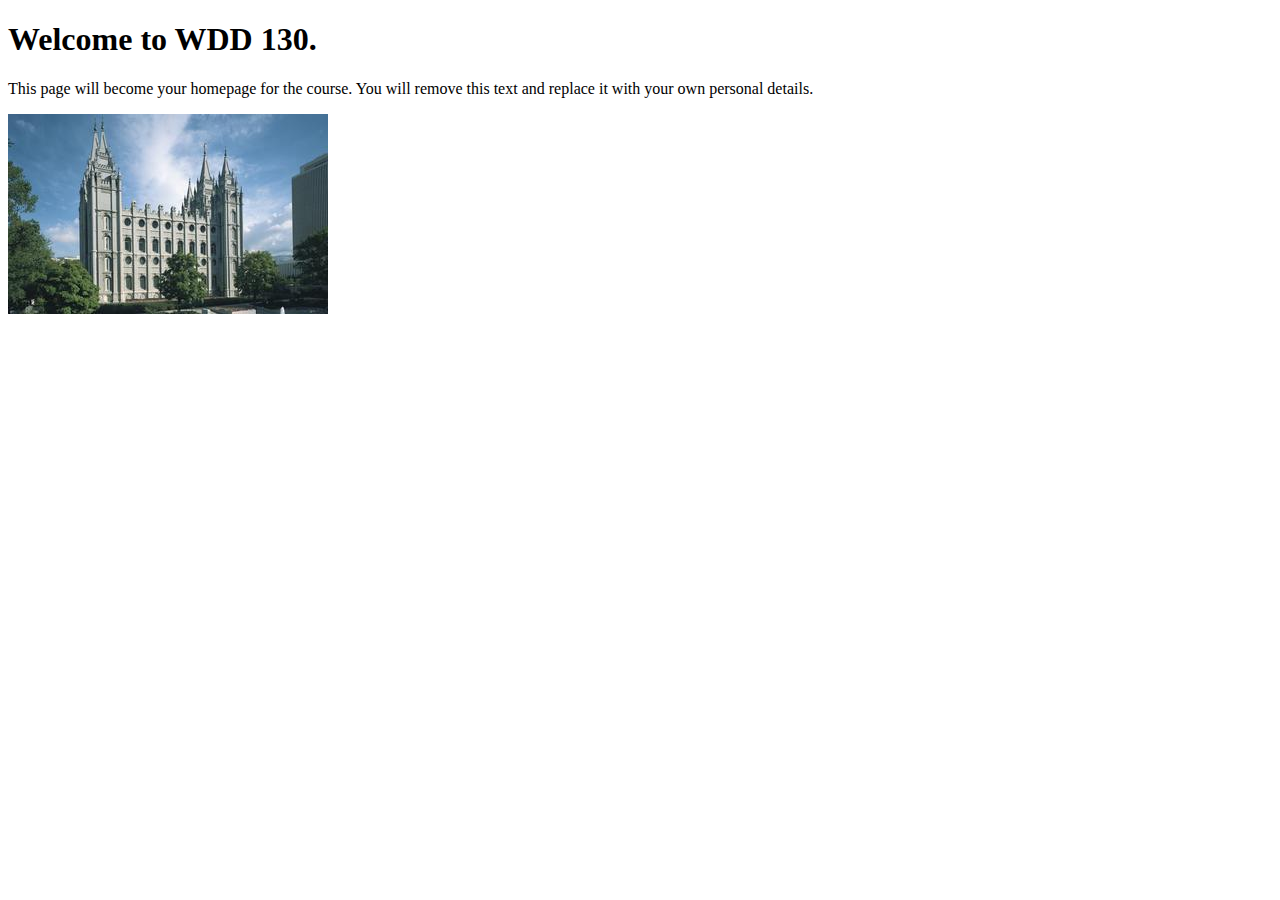
<file: index.html>
<!DOCTYPE html>
<html lang="en">
<head>
    <meta charset="UTF-8">
    <meta name="viewport" content="width=device-width, initial-scale=1.0">
    <title>WDD 130 | Personal Homepage</title>
</head>
<body>
    <h1>Welcome to WDD 130.</h1>
    <p>This page will become your homepage for the course. You will remove this text and replace it with your own personal details.</p>

    <img src="images/salt-lake-temple.jpg" alt="The Salt Lake Temple.">
</body>
</html>
</file>
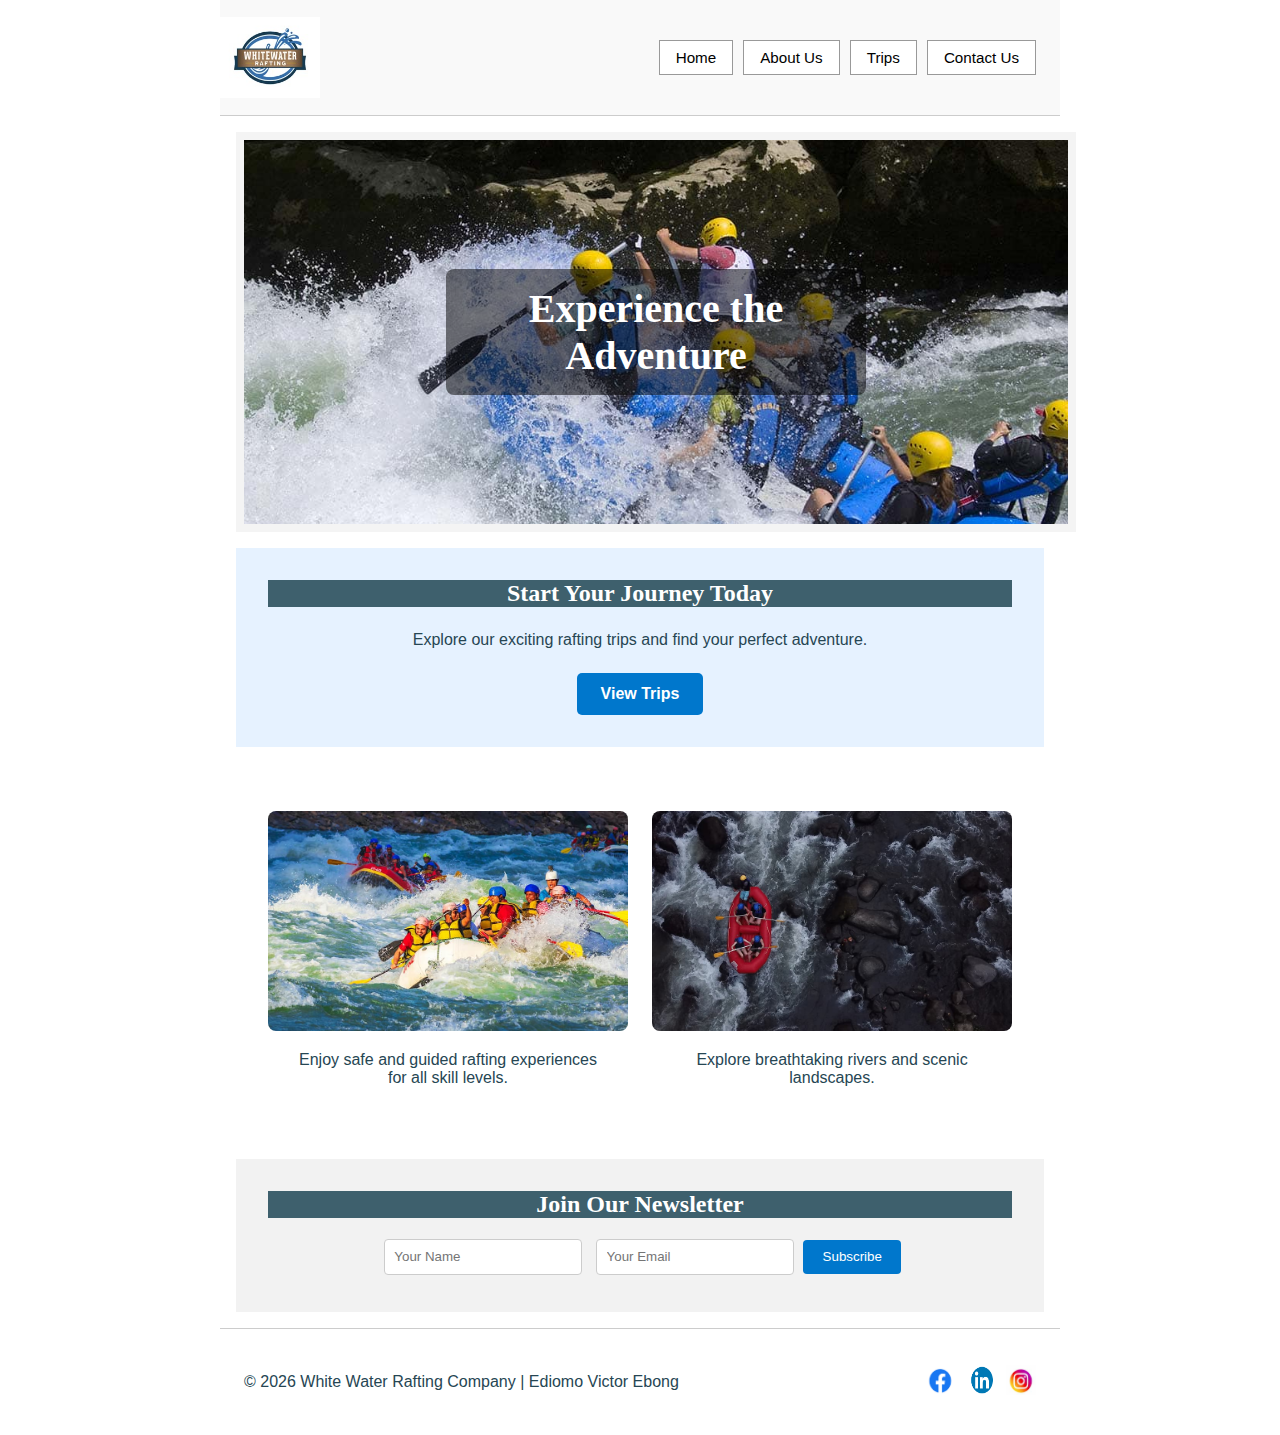
<file: wwr/index.html>
<!DOCTYPE html>
<html lang="en">

<head>
    <meta charset="UTF-8">
    <meta name="viewport" content="width=device-width, initial-scale=1.0">
    <title>Home | White Water Rafting</title>
    <meta name="description"
      content="Experience the thrill of white water rafting adventures. Explore our trips and book your next adventure today!">
    <meta name="author" content="Ediomo Ebong">
    <link rel="stylesheet" href="styles/rafting.css">
</head>

<body>

    <header class="site-header">
        <img src="images/wwr-logo.jpg" alt="wwr logo">
        <nav class="main-nav">
            <ul class="navigation">
                <li><a href="index.html">Home</a></li>
                <li><a href="about.html">About Us</a></li>
                <li><a href="trips.html">Trips</a></li>
                <li><a href="contact.html">Contact Us</a></li>
            </ul>
        </nav>
    </header>

    <main>

        <!-- HERO -->
        <section class="hero">
            <img src="images/figure55.jpg" alt="rafting adventure">
            <h1>Experience the Adventure</h1>
        </section>

        <!-- CTA -->
        <section class="cta">
            <h2>Start Your Journey Today</h2>
            <p>Explore our exciting rafting trips and find your perfect adventure.</p>
            <a href="trips.html" class="cta-button">View Trips</a>
        </section>

        <!-- GRID CONTENT -->
        <section class="home-grid">
            <div>
                <img src="images/figure11.jpg" alt="rafting">
                <p>Enjoy safe and guided rafting experiences for all skill levels.</p>
            </div>

            <div>
                <img src="images/figure22.jpg" alt="river">
                <p>Explore breathtaking rivers and scenic landscapes.</p>
            </div>
        </section>

        <!-- NEWSLETTER -->
        <section class="newsletter">
            <h2>Join Our Newsletter</h2>
            <form>
                <input type="text" placeholder="Your Name" required>
                <input type="email" placeholder="Your Email" required>
                <button type="submit">Subscribe</button>
            </form>
        </section>

    </main>

    <footer class="site-footer">
        <p>© 2026 White Water Rafting Company | Ediomo Victor Ebong</p>

        <nav class="socialmedia">
            <a href="#"><img src="images/facebookicon.png" alt="Facebook"></a>
            <a href="#"><img src="images/linkedinicon.png" alt="LinkedIn"></a>
            <a href="#"><img src="images/igicon.jpg" alt="Instagram"></a>
        </nav>
    </footer>

</body>

</html>
</file>
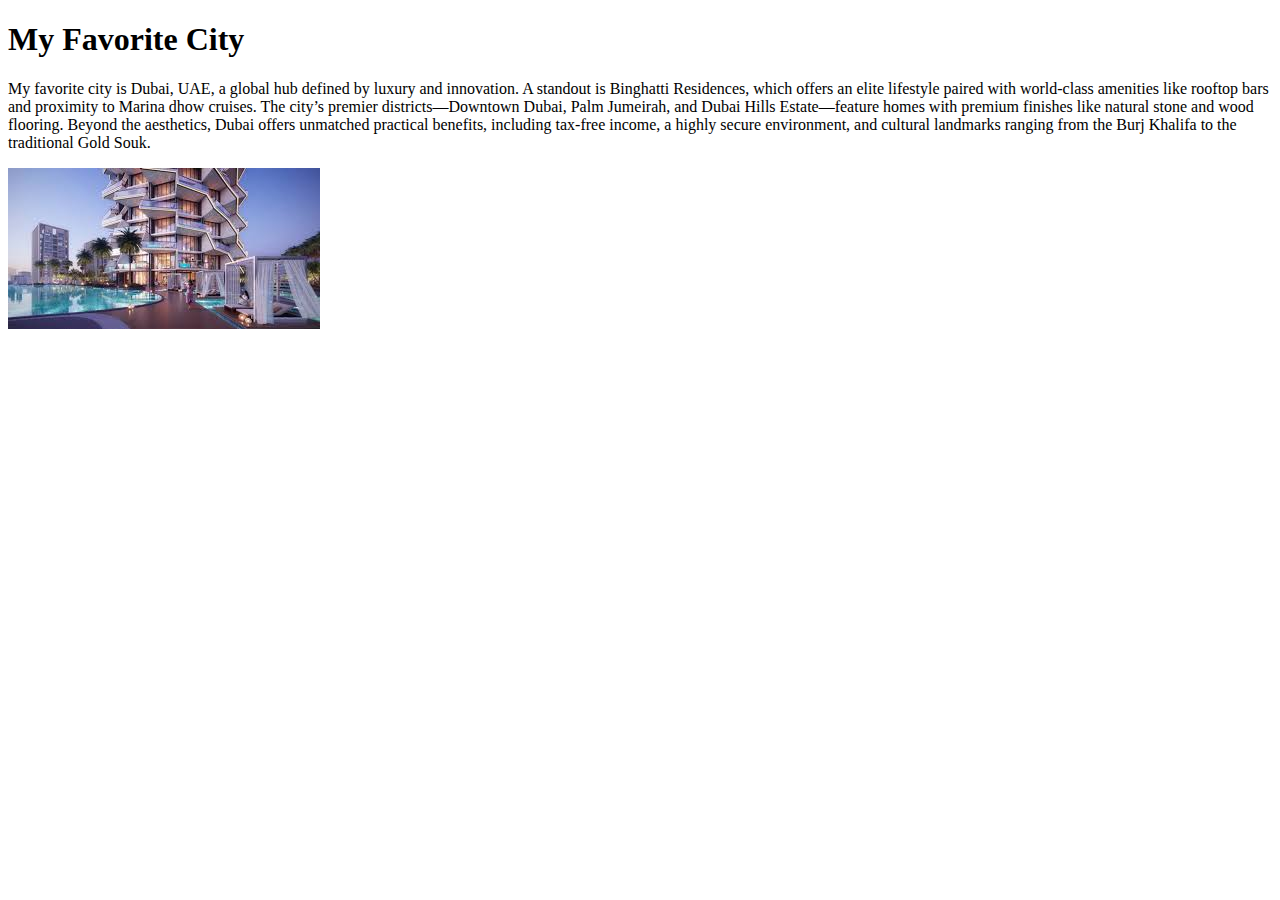
<file: week01/favorite-city.html>
<!DOCTYPE html>
<html lang="en">

<head>
  <meta charset="UTF-8">
  <meta name="viewport" content="width=device-width, initial-scale=1.0">
  <title>My Favorite City - Brother Ediomo</title>
</head>

<body>
  <h1>My Favorite City</h1>
  <p>My favorite city is Dubai, UAE, a global hub defined by luxury and innovation. A standout is
    Binghatti Residences, which offers an elite lifestyle paired with world-class amenities like
    rooftop
    bars and proximity to Marina dhow cruises. The city’s premier districts—Downtown Dubai, Palm
    Jumeirah, and Dubai Hills Estate—feature homes with premium finishes like natural stone and
    wood
    flooring. Beyond the aesthetics, Dubai offers unmatched practical benefits, including
    tax-free
    income, a highly secure environment, and cultural landmarks ranging from the Burj Khalifa to
    the
    traditional Gold Souk.</p>
  <img
    src="[data-uri]"
    alt="sky view dubai">

</body>

</html>
</file>
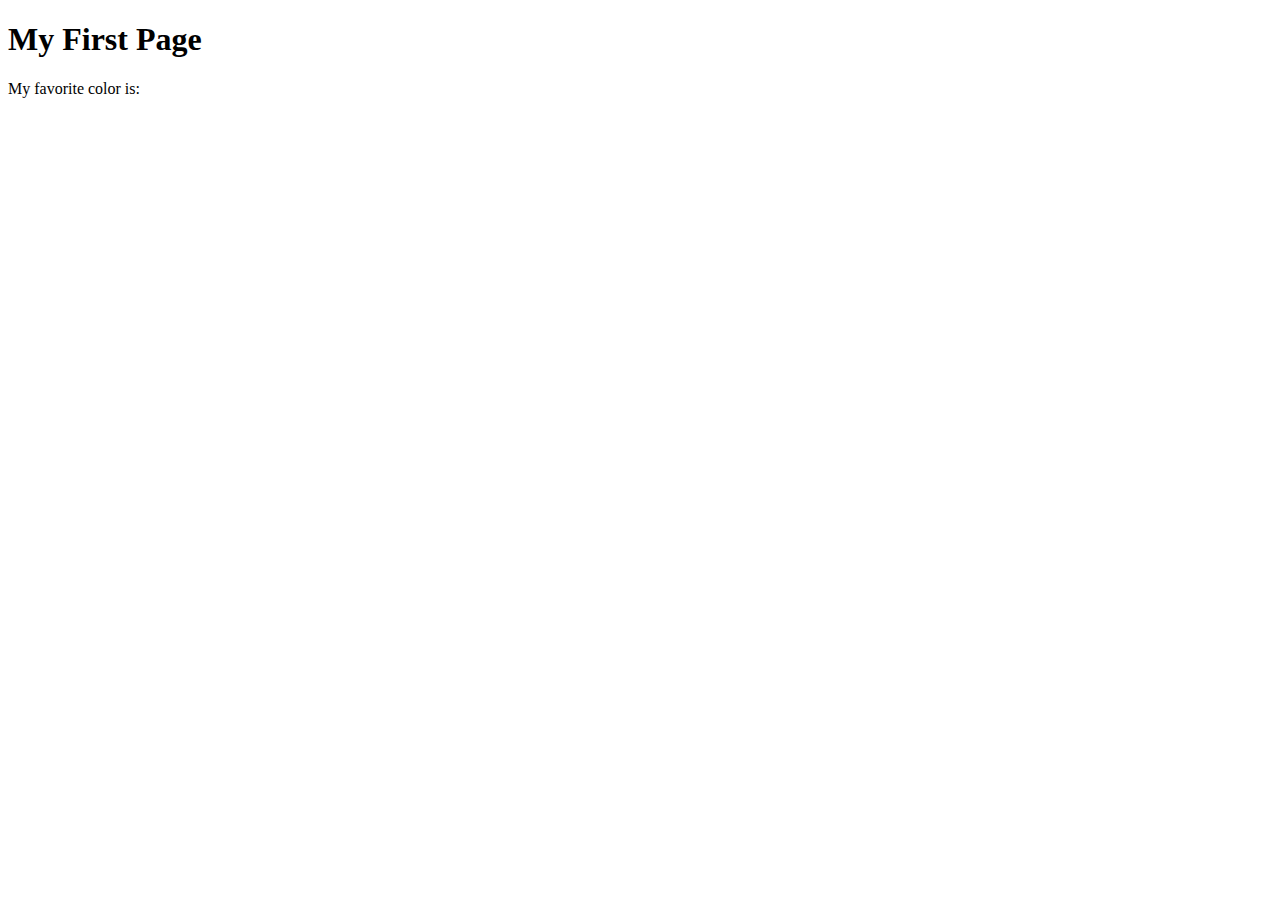
<file: week01/first-page.html>
<!DOCTYPE html>
<html lang="en">
<head>
    <meta charset="UTF-8">
    <meta name="viewport" content="width=device-width, initial-scale=1.0">
    <title>My First Page</title>
</head>
<body>
    <h1>My First Page</h1>
    <p>My favorite color is: </p>
</body>
</html>
</file>
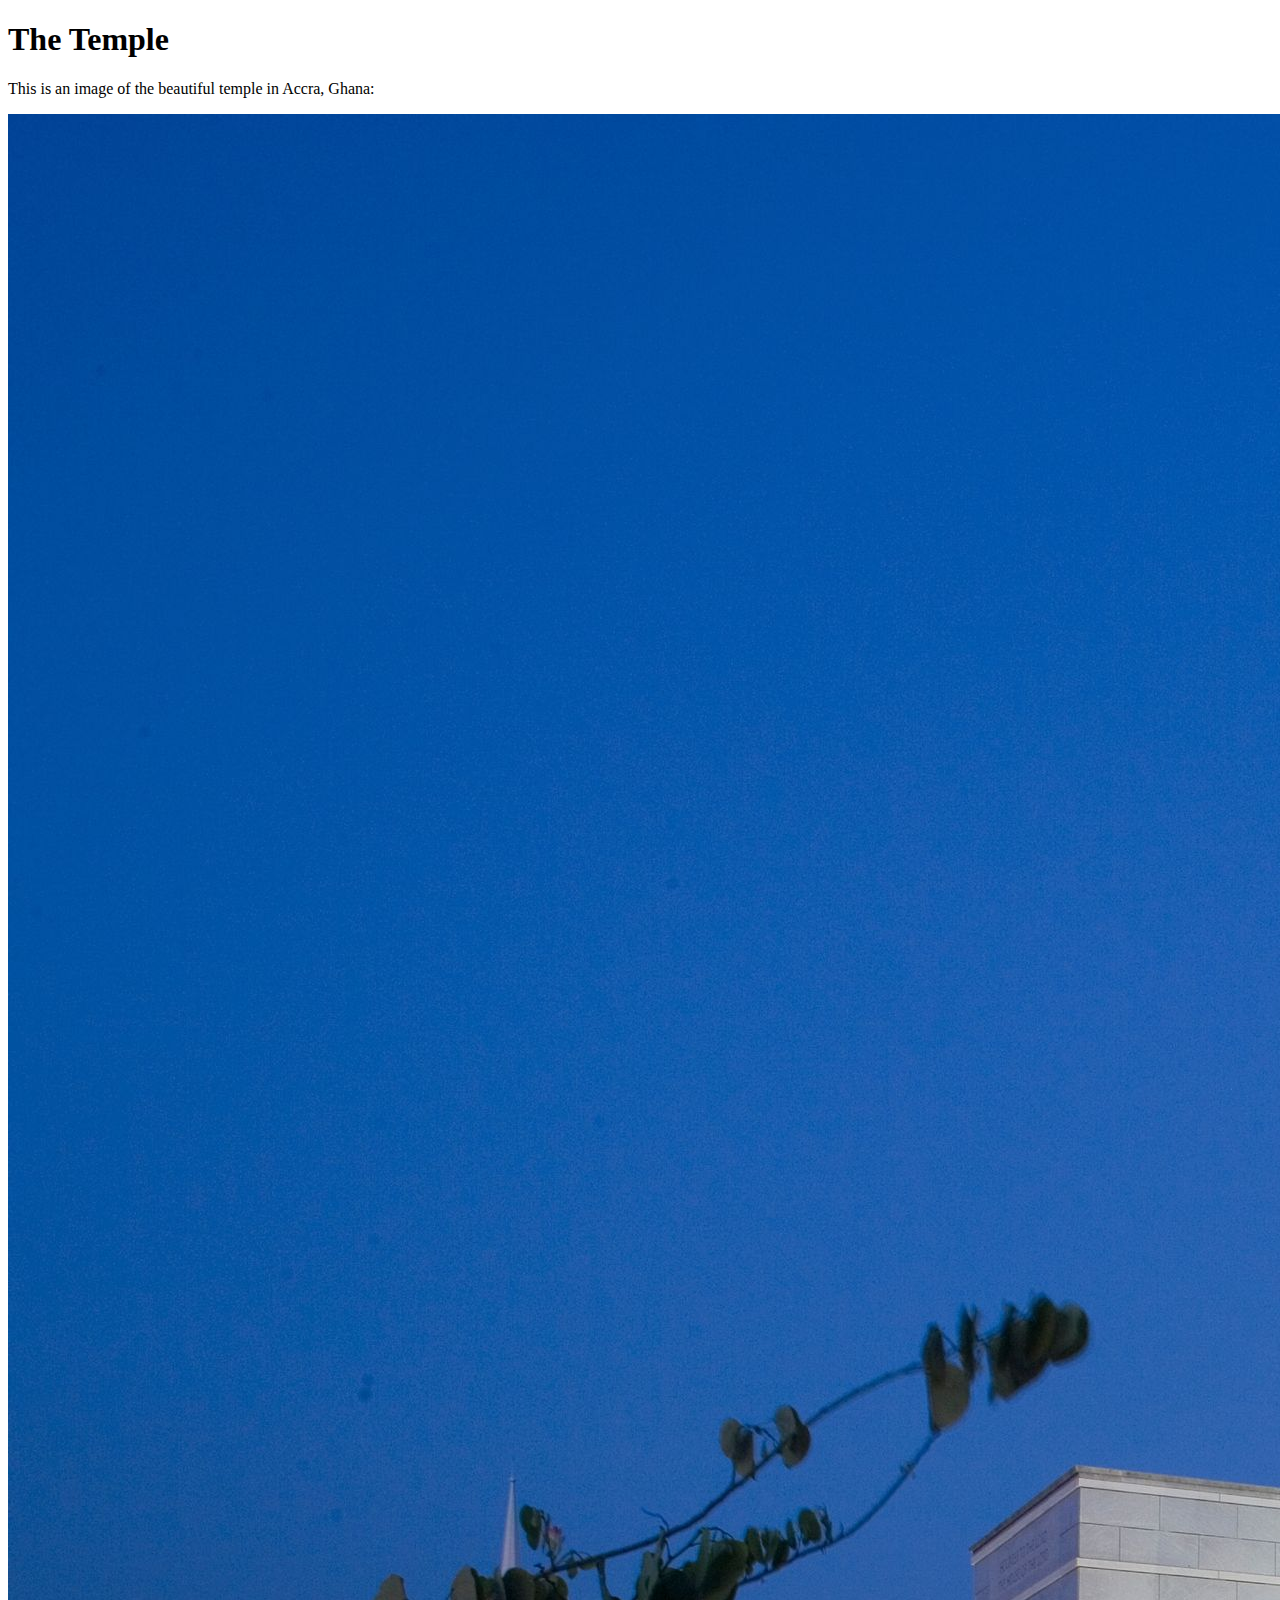
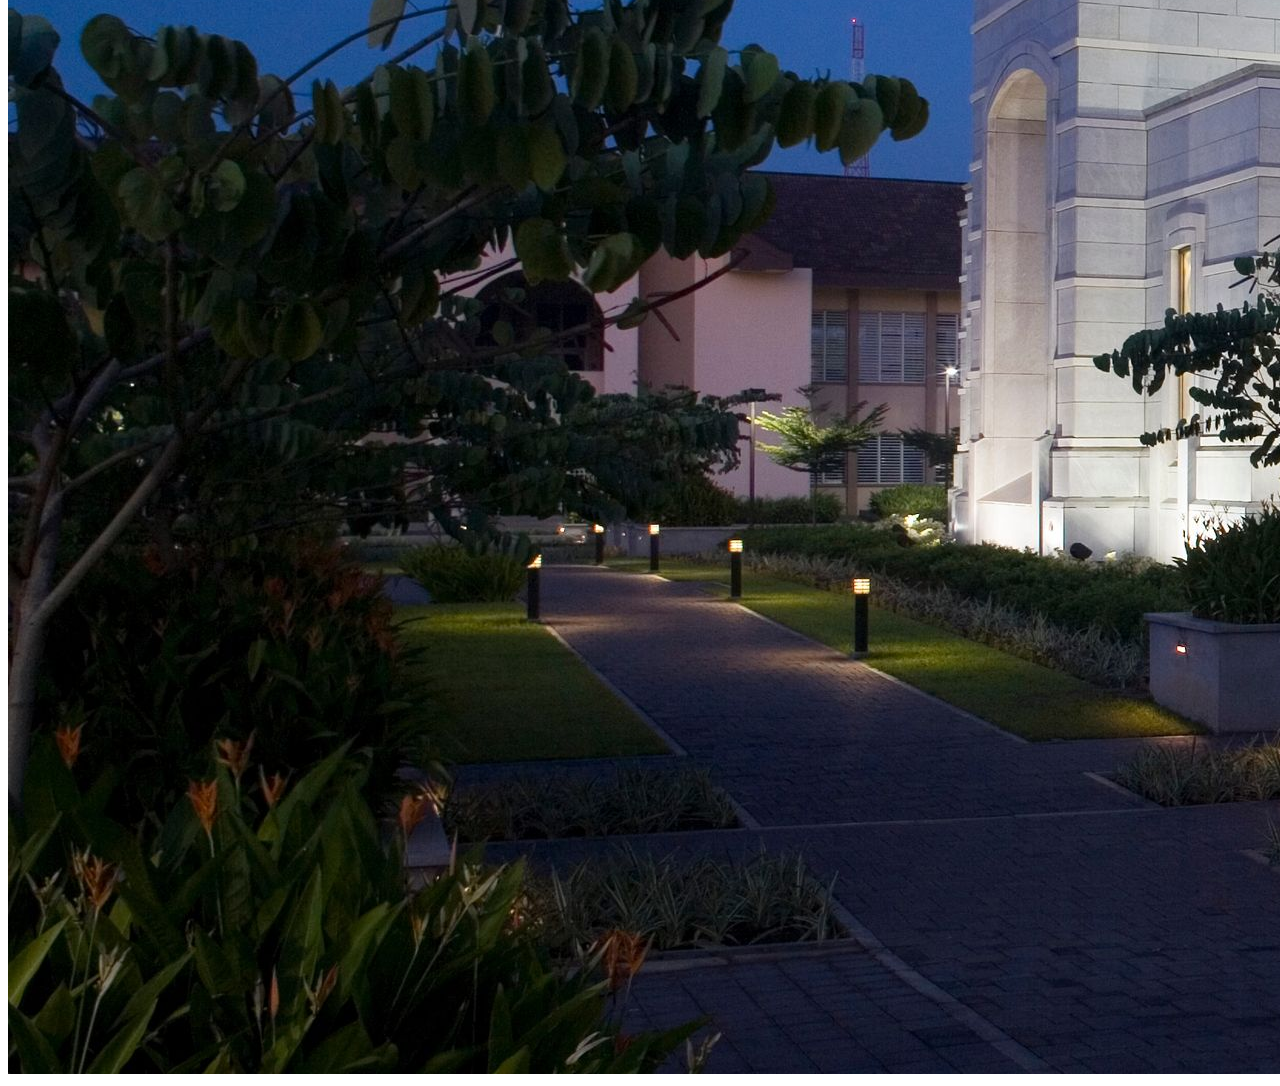
<file: week01/images.html>
<!DOCTYPE html>
<html lang="en">
<head>
    <meta charset="UTF-8">
    <meta name="viewport" content="width=device-width, initial-scale=1.0">
    <title>Temple Image</title>
</head>
<body>
    <h1>The Temple</h1>
    <p>This is an image of the beautiful temple in Accra, Ghana:</p>
    <img src="images/temple-large.jpeg" alt="The Accra Ghana Temple">
    
</body>
</html>
</file>
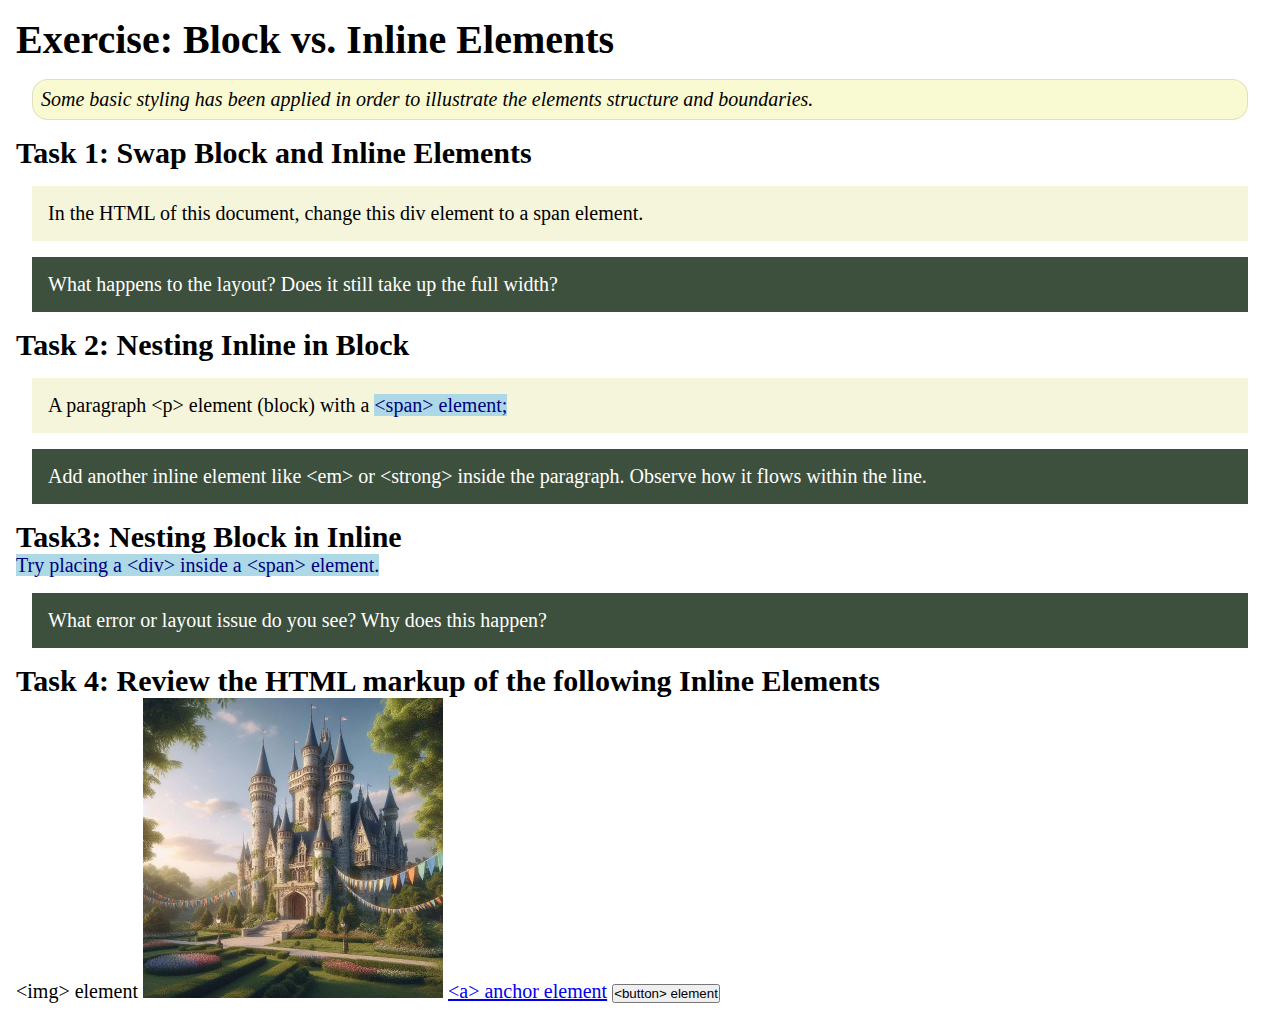
<file: week02/block-vs-inline.html>
<!DOCTYPE html>
<html lang="en">

<head>
    <meta charset="UTF-8">
    <meta name="viewport" content="width=device-width, initial-scale=1.0">
    <title>Exercise: Block vs. Inline Elements</title>
    <link rel="stylesheet" href="styles/block-vs-inline.css">
</head>

<body>
    <main>
        <h1>Exercise: Block vs. Inline Elements</h1>
        <p class="note">Some basic styling has been applied in order to illustrate the elements structure and
            boundaries.</p>

        <h2>Task 1: Swap Block and Inline Elements</h2>
        <div>In the HTML of this document, change this div element to a span element.</div>

        <p class="question">What happens to the layout? Does it still take up the full width?</p>

        <h2>Task 2: Nesting Inline in Block</h2>
        <p>A paragraph &lt;p&gt; element (block) with a <span>&lt;span&gt; element;</span></p>
        <p class="question">Add another inline element like &lt;em&gt; or &lt;strong&gt; inside the paragraph. Observe
            how it flows within the line.</p>

        <h2>Task3: Nesting Block in Inline</h2>
        <span>Try placing a &lt;div&gt; inside a &lt;span&gt; element.</span>
            <p class="question">What error or layout issue do you see? Why does this happen?</p>


            <h2>Task 4: Review the HTML markup of the following Inline Elements</h2>
        &lt;img&gt; element
        <img src="images/castle.webp" alt="placeholder image (images are inline)" width="300" height="300">
        <a href="https://churchofjesuschrist.org">&lt;a&gt; anchor element</a>
        <button type="button">&lt;button&gt; element</button>
    </main>
</body>

</html>
</file>
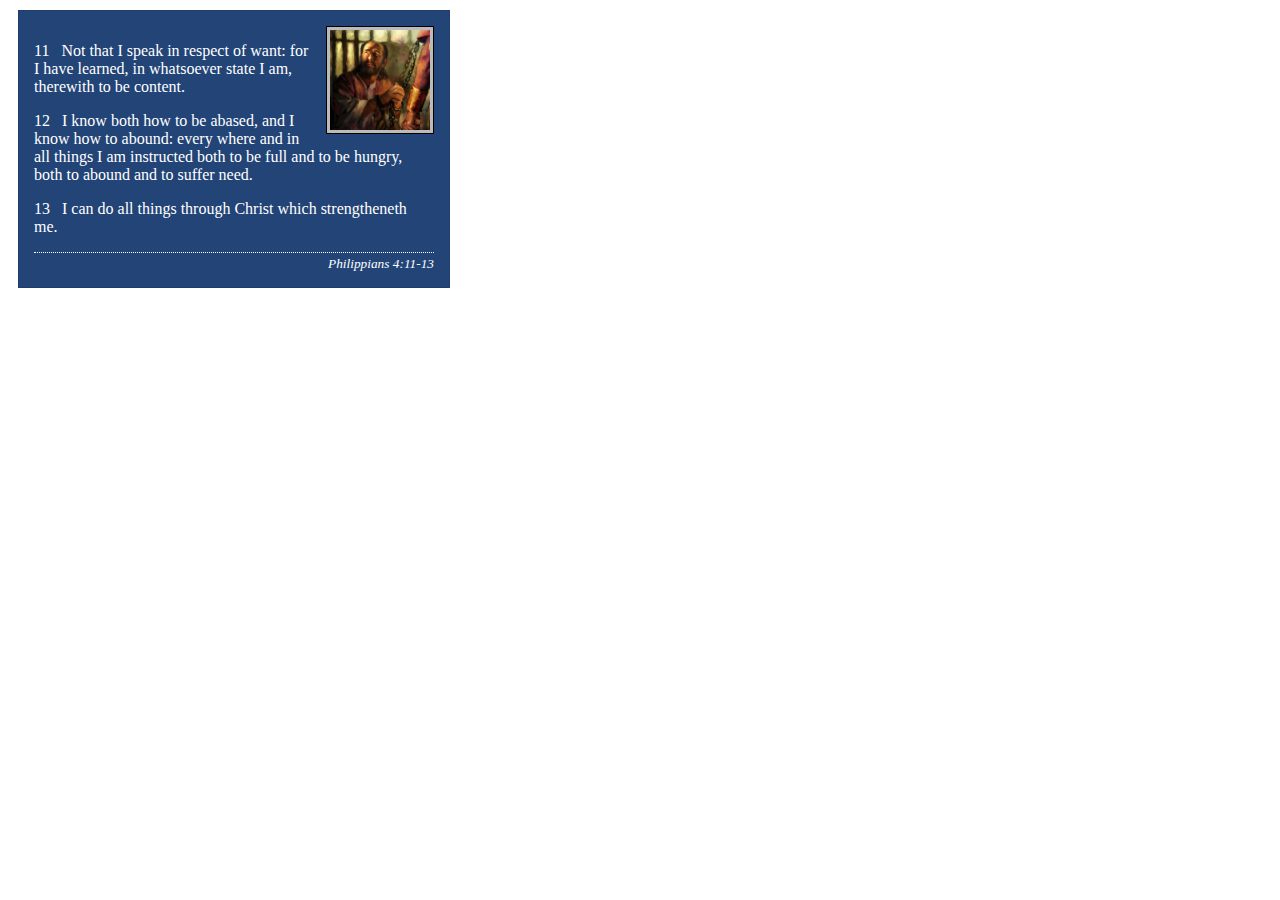
<file: week02/box-model-solution.html>
<!DOCTYPE html>
<html lang="en">
<head>
    <meta charset="UTF-8">
    <meta name="viewport" content="width=device-width, initial-scale=1.0">
    <title>Box Model Activity</title>
    <link rel="stylesheet" href="styles/box-model-solution.css">
</head>
<body>
    <main>
        <div class="callout">
            <img src="images/apostle-paul-imprisoned.webp" alt="Paul the Apostle - Imprisoned in Rome" width="200" height="200">
            <blockquote>
                <p>11 &nbsp; Not that I speak in respect of want: for I have learned, in whatsoever state I am, therewith to be content.</p>
                <p>12 &nbsp; I know both how to be abased, and I know how to abound: every where and in all things I am instructed both to be full and to be hungry, both to abound and to suffer need.</p>
                <p>13 &nbsp; I can do all things through Christ which strengtheneth me.</p>
            </blockquote>
            <cite>Philippians 4:11-13</cite>
        </div>
    </main>
</body>
</html>
</file>
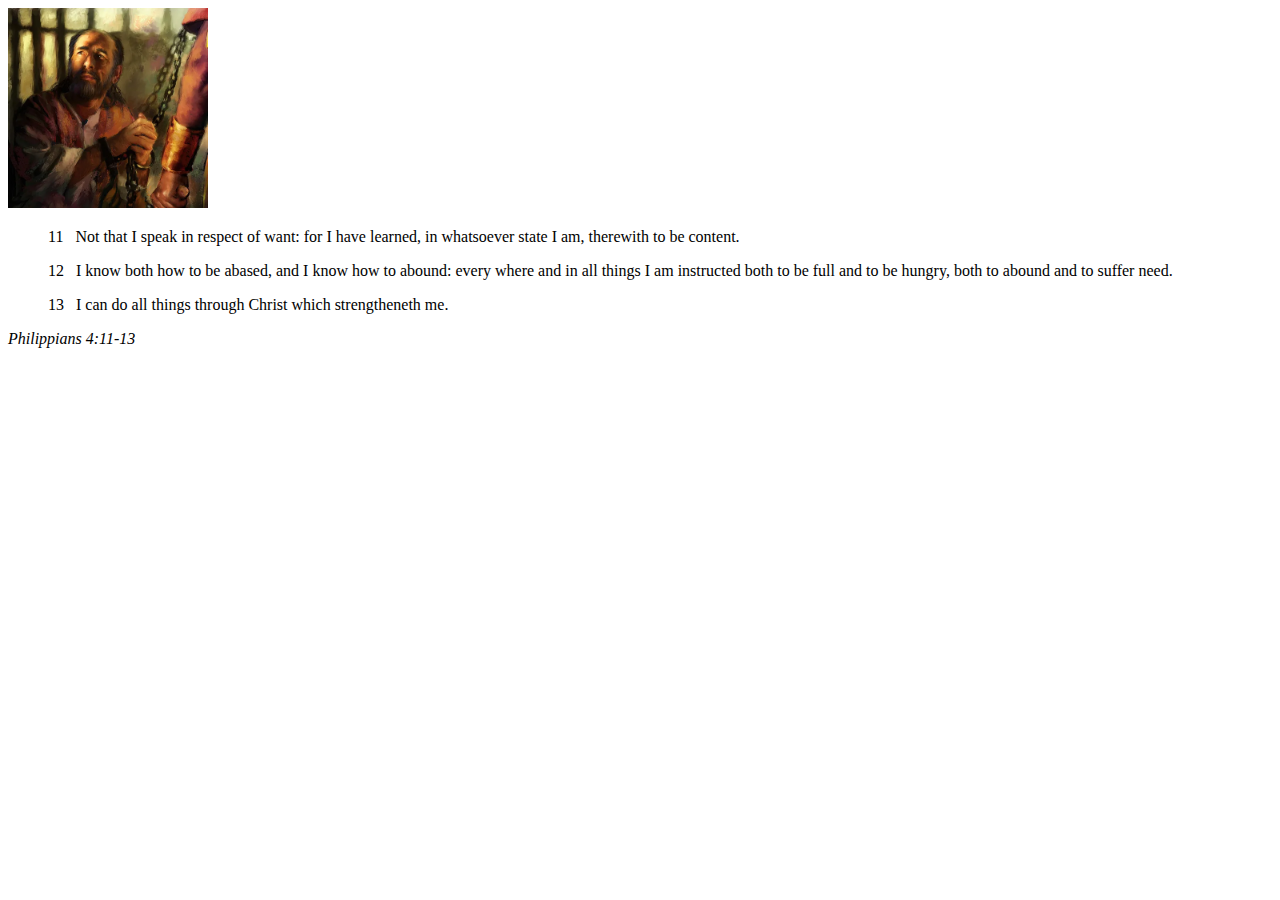
<file: week02/box-model.html>
<!DOCTYPE html>
<html lang="en">

<head>
    <meta charset="UTF-8">
    <meta name="viewport" content="width=device-width, initial-scale=1.0">
    <title>Box Model Activity</title>
    <link rel="stylesheet" href="styles/box-model.css">
</head>

<body>
    <main>
        <div class="callout">
            <img src="images/apostle-paul-imprisoned.webp"
              alt="Paul the Apostle - Imprisoned in Rome" width="200" height="200">
            <blockquote>
                <p>11 &nbsp; Not that I speak in respect of want: for I have learned, in whatsoever
                    state I am, therewith to be content.</p>
                <p>12 &nbsp; I know both how to be abased, and I know how to abound: every where and
                    in all things I am instructed both to be full and to be hungry, both to abound
                    and to suffer need.</p>
                <p>13 &nbsp; I can do all things through Christ which strengtheneth me.</p>
            </blockquote>
            <cite>Philippians 4:11-13</cite>
        </div>
    </main>
</body>

</html>
</file>
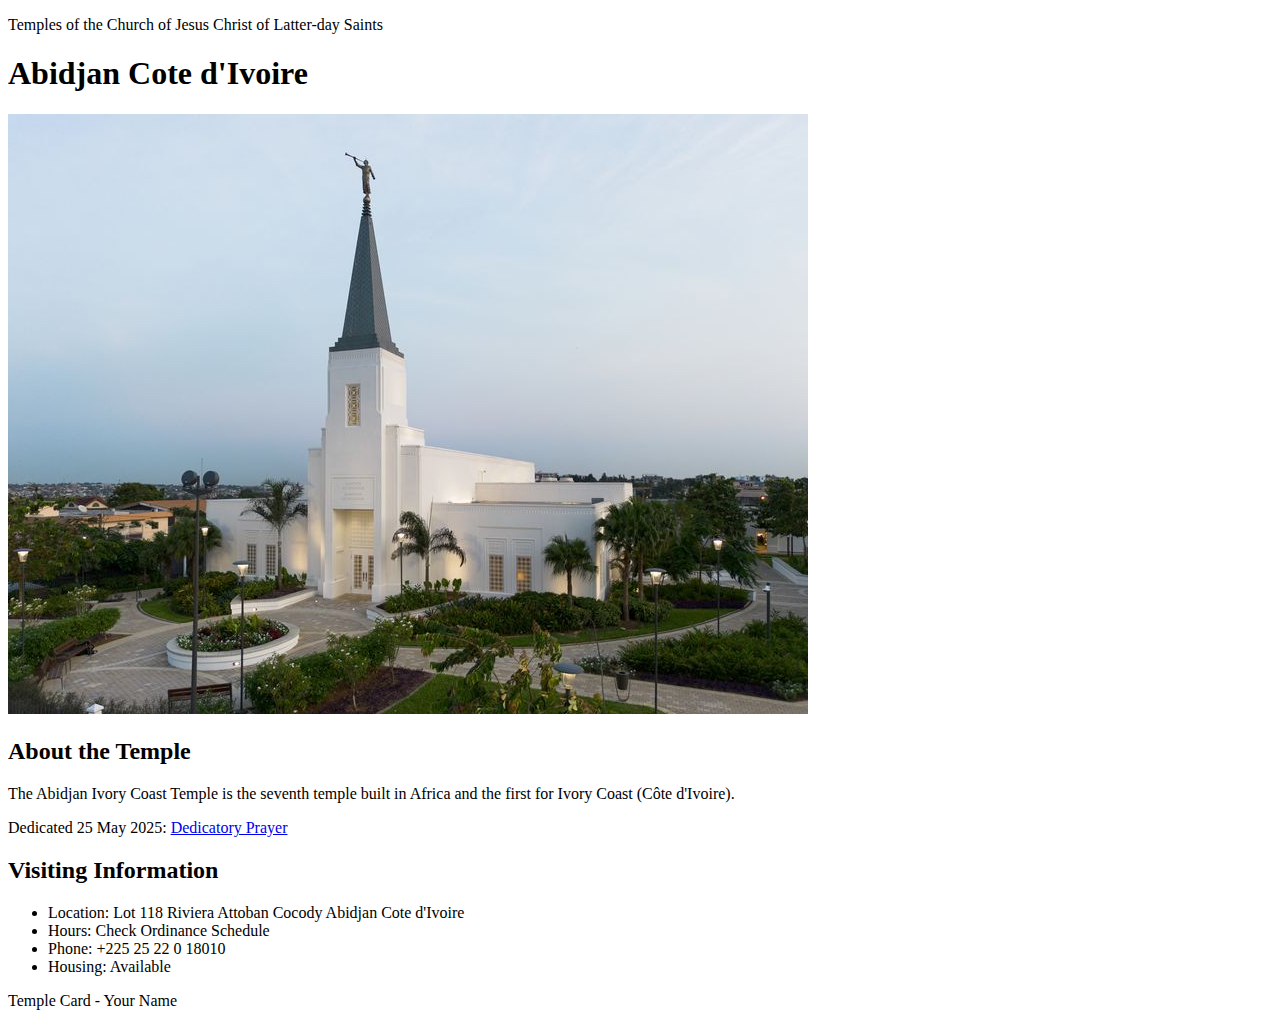
<file: week02/temple.html>
<!DOCTYPE html>
<html lang="en">

<head>
    <meta charset="UTF-8">
    <meta name="viewport" content="width=device-width, initial-scale=1.0">
    <title>Temple Card - Abidjan Cote d'Ivoire</title>
</head>

<body>
    <header>
        <p>Temples of the Church of Jesus Christ of Latter-day Saints</p>
    </header>
    <main>
        <h1>Abidjan Cote d'Ivoire</h1>
        <picture>
            <img src="images/abidjan-ivory-coast.jpeg" alt="Abidjan Cote d'Ivoire Temple">
        </picture>
        <section>
            <h2>About the Temple</h2>
            <p>The Abidjan Ivory Coast Temple is the seventh temple built in Africa and the first for Ivory Coast (Côte
                d'Ivoire).</p>
            <p>Dedicated 25 May 2025: <a
                    href="https://www.churchofjesuschrist.org/temples/dedicatory-prayer/abidjan-ivory-coast-temple/2025-05-25?lang=eng"
                    target="_blank" rel="noopener noreferrer">Dedicatory Prayer</a></p>
        </section>
        <section>
            <h2>Visiting Information</h2>
            <ul>
                <li>Location: Lot 118 Riviera Attoban Cocody Abidjan Cote d'Ivoire</li>
                <li>Hours: Check Ordinance Schedule</li>
                <li>Phone: +225 25 22 0 18010</li>
                <li>Housing: Available</li>
            </ul>
        </section>
    </main>
    <footer>
        <p>Temple Card - Your Name</p>
    </footer>
</body>

</html>
</file>
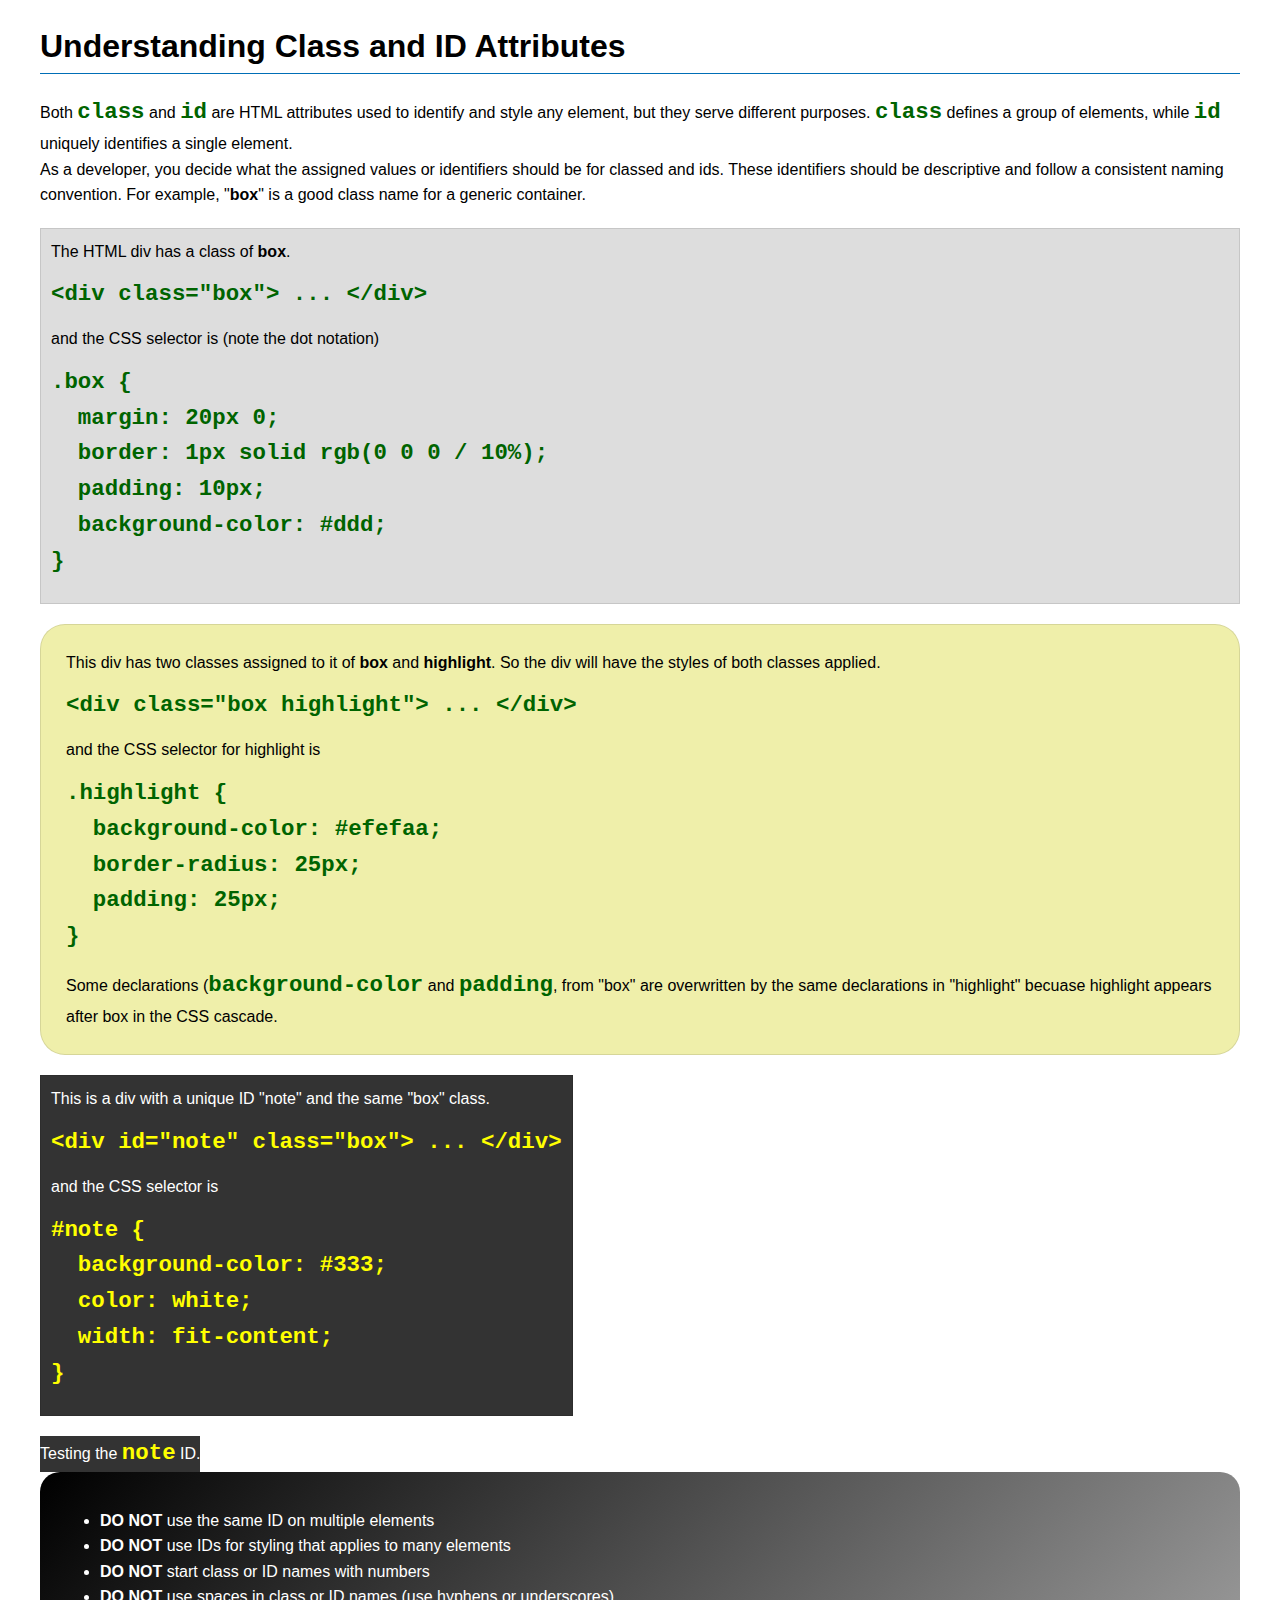
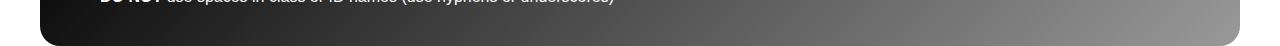
<file: week03/class-and-id.html>
<!DOCTYPE html>
<html lang="en">

<head>
    <meta charset="UTF-8">
    <meta name="viewport" content="width=device-width, initial-scale=1.0">
    <title>Class vs ID Attributes</title>
    <link rel="stylesheet" href="styles/class-and-id.css">
</head>

<body>
    <h1>Understanding Class and ID Attributes</h1>
    <p>Both <code>class</code> and <code>id</code> are HTML attributes used to identify and style any element, but they
        serve different purposes. <code>class</code> defines a group of elements, while <code>id</code> uniquely
        identifies a single element.</p>
    <p>As a developer, you decide what the assigned values or identifiers should be for classed and ids. These
        identifiers should be
        descriptive and follow a consistent naming convention. For example, "<strong>box</strong>" is a good class name
        for a generic container.</p>
    <div class="box">
        <p>The HTML div has a class of <strong>box</strong>.</p>
        <pre><code class="html">&lt;div class="box"&gt; ... &lt;/div&gt;</code></pre>
        and the CSS selector is (note the dot notation)
        <pre><code class="css">.box {
  margin: 20px 0;
  border: 1px solid rgb(0 0 0 / 10%);
  padding: 10px;
  background-color: #ddd; 
}</code></pre>
    </div>

    <div class="box highlight">
        <p>This div has two classes assigned to it of <strong>box</strong> and <strong>highlight</strong>. So the div
            will have the styles of both classes applied.</p>
        <pre><code class="html">&lt;div class="box highlight"&gt; ... &lt;/div&gt;</code></pre>
        and the CSS selector for highlight is
        <pre><code class="css">.highlight {
  background-color: #efefaa;
  border-radius: 25px;
  padding: 25px;
}</code></pre>
<p>Some declarations (<code>background-color</code> and <code>padding</code>, from "box" are overwritten by the same declarations in "highlight" becuase highlight appears after box in the CSS cascade.</p>
    </div>

    <div id="note" class="box">
        <p>This is a div with a unique ID "note" and the same "box" class.</p>
        <pre><code class="html">&lt;div id="note" class="box"&gt; ... &lt;/div&gt;</code></pre>
        and the CSS selector is
        <pre><code class="css">#note {
  background-color: #333;
  color: white;
  width: fit-content;
}</code></pre>
    </div>

    <div id="note">
        <p>Testing the <code>note</code> ID.</p>
    </div>

    <section id="best-practice">
        <ul>
            <li><strong>DO NOT</strong> use the same ID on multiple elements</li>
            <li><strong>DO NOT</strong> use IDs for styling that applies to many elements</li>
            <li><strong>DO NOT</strong> start class or ID names with numbers</li>
            <li><strong>DO NOT</strong> use spaces in class or ID names (use hyphens or underscores)</li>
        </ul>
    </section>




</body>

</html>
</file>
<file: wwr/styles/rafting.css>
:root {
    --primary-color: #ffffff;
    --accent1-color: #264653;
    --accent2-color: #3e3b34;
    --heading-font: "Time new roman";
    --body-font: Arial, Helvetica, sans-serif;
}

/* ==============================
   GLOBAL RESET
================================ */

* {
    margin: 0;
    padding: 0;
    box-sizing: border-box;
}

body {
    font-family: var(--body-font);
    color: var(--accent1-color);
}

/* ==============================
   PAGE LAYOUT CONTAINER
================================ */

main,
footer {
    width: 840px;
    margin: 0 auto;
}

/* ==============================
   HEADER (WIREFRAME FIXED)
================================ */

.site-header {
    display: flex;
    align-items: center;
    justify-content: space-between;

    width: 840px;
    margin: 0 auto;

    padding: 16px 0;
    border-bottom: 1px solid #ccc;

    background-color: #eaeaea4e;
}

.site-header img {
    width: 100px;
    height: auto;
    display: block;
}

/* Navigation */
.navigation {
    display: grid;
    grid-template-columns: repeat(4, auto);
    gap: 10px;
    list-style: none;
    margin: 0;
    padding: 0;
}

.navigation a {
    display: flex;
    align-items: center;
    justify-content: center;

    padding: 8px 16px;
    text-decoration: none;
    color: #000;

    border: 1px solid #999;
    background-color: #fff;
    font-size: 0.95rem;
}

.navigation a:hover {
    background-color: #eee;
}

/* ==============================
   TEXT HEADINGS
================================ */

h1,
h2 {
    font-family: var(--heading-font);
    color: var(--primary-color);
    background-color: #3e606d;
    text-align: center;
}

/* ==============================
   GENERAL SPACING
================================ */

nav,
p,
section,
article {
    margin: 16px;
    padding: 8px;
}

/* ==============================
   HERO (UNCHANGED)
================================ */

.hero {
    position: relative;
    background-color: rgb(244, 244, 244);
}

.hero img {
    display: block;
    width: 100%;
    height: auto;
}

.hero article {
    position: absolute;
    bottom: 20px;
    left: 20px;

    max-width: 780px;
    background-color: rgba(38, 70, 83, 0.7);
    color: white;
    padding: 13px;
}

.hero article img {
    float: right;
    width: 125px;
}

/* ==============================
   HISTORY
================================ */

.history {
    padding: 2rem 1rem;
}

.history-grid {
    display: grid;
    grid-template-columns: 1fr 200px 1fr;
    gap: 1rem;
    align-items: center;
}

.history-grid img {
    width: 100%;
}

/* ==============================
   ADVENTURE
================================ */

.adventures {
    text-align: center;
}

.adventures h2 {
    background-color: #3e5f6b;
    color: #fff;
    padding: 10px 0;
    margin-bottom: 20px;
}

.adventure-grid {
    display: grid;
    grid-template-columns: repeat(5, 1fr);
    gap: 20px;
    padding: 0 20px;
}

.adventure-grid img {
    width: 100%;
    height: 120px;
    object-fit: cover;
}

/* ==============================
   CONTACT PAGE
================================ */

.contact-grid,
.employees,
.company-info {
    width: 840px;
    margin: 1rem auto;
    padding: 1rem;
    background-color: #f4f4f4;
    border: 1px solid #ccc;
}

/* Company Info */
.company-info {
    text-align: center;
}

.company-info h1 {
    background: none;
    color: #000;
}

/* Contact layout */
.contact-grid {
    display: grid;
    grid-template-columns: 1fr 1fr;
    gap: 2rem;
}

/* Map */
.map iframe {
    width: 100%;
    min-height: 320px;
    border: 1px solid #999;
}

/* Form */
.contact-form {
    display: grid;
    gap: 0.6rem;
}

.contact-form input,
.contact-form textarea {
    padding: 0.5rem;
    border: 1px solid #999;
}

.contact-form fieldset {
    border: 1px solid #999;
    padding: 0.6rem;
    background-color: #fff;
}

.contact-form legend {
    font-weight: bold;
}

.contact-form fieldset label {
    display: block;
    margin: 0.25rem 0;
}

.checkbox {
    display: flex;
    align-items: center;
    gap: 0.5rem;
}

.contact-form button {
    padding: 0.7rem;
    border: 1px solid #999;
    background-color: #e6e6e6;
    cursor: pointer;
}

.contact-form button:hover {
    background-color: #dcdcdc;
}

/* Employees */
.employees {
    text-align: center;
}

.employee-grid {
    display: grid;
    grid-template-columns: repeat(3, 1fr);
    gap: 1.5rem;
}

.employee-grid figure {
    background-color: #fff;
    border: 1px solid #ccc;
    padding: 0.5rem;
}

.employee-grid img {
    width: 100%;
    max-width: 120px;
    height: 100px;
    object-fit: cover;
    margin: 0 auto;
    display: block;
    border: 1px solid #ccc;
}

/* ==============================
   FOOTER
================================ */

.site-footer {
    width: 840px;
    margin: 0 auto;

    display: flex;
    justify-content: space-between;
    align-items: center;

    padding: 12px 0;
    border-top: 1px solid #ccc;
}

.socialmedia {
    display: flex;
    gap: 10px;
}

.socialmedia img {
    width: 30px;
    height: 30px;
}

/* =========================
   TRIPS PAGE STYLING
========================= */

/* CTA SECTION */
.cta {
    text-align: center;
    background-color: #e6f2ff;
    padding: 2rem;
    margin-bottom: 2rem;
}

.cta h1 {
    font-size: 2rem;
    margin-bottom: 0.5rem;
}

.cta p {
    margin-bottom: 1rem;
}

.cta-button {
    display: inline-block;
    background-color: #0077cc;
    color: white;
    padding: 0.75rem 1.5rem;
    text-decoration: none;
    font-weight: bold;
    border-radius: 5px;
}

.cta-button:hover {
    background-color: #005fa3;
}

/* =========================
   TRIP GRID (MULTI-COLUMN)
========================= */

.trip-grid {
    display: grid;
    grid-template-columns: repeat(auto-fit, minmax(250px, 1fr));
    gap: 1.5rem;
    padding: 1rem;
}

.trip {
    background-color: #ffffff;
    border: 1px solid #ddd;
    border-radius: 8px;
    overflow: hidden;
    text-align: center;
    padding-bottom: 1rem;
}

.trip img {
    width: 100%;
    height: 200px;
    object-fit: cover;
}

.trip h2 {
    margin: 1rem 0 0.5rem;
}

.trip p {
    padding: 0 1rem;
    font-size: 0.95rem;
}

/* =========================
   TABLE STYLING
========================= */

.trip-table {
    padding: 2rem 1rem;
}

.trip-table h2 {
    text-align: center;
    margin-bottom: 1rem;
}

.trip-table table {
    width: 100%;
    border-collapse: collapse;
    max-width: 900px;
    margin: 0 auto;
}

.trip-table th,
.trip-table td {
    border: 1px solid #ccc;
    padding: 0.75rem;
    text-align: center;
}

.trip-table thead {
    background-color: #0077cc;
    color: white;
}

.trip-table tbody tr:nth-child(even) {
    background-color: #f2f2f2;
}

/* =========================
   RESPONSIVENESS
========================= */

@media (max-width: 600px) {
    .cta h1 {
        font-size: 1.5rem;
    }

    .trip img {
        height: 180px;
    }
}

/* =========================
   HOME PAGE (INDEX.HTML)
========================= */

/* HERO SECTION */
.hero {
    position: relative;
    width: 100%;
    height: 400px;
    overflow: hidden;
}

.hero img {
    width: 100%;
    height: 100%;
    object-fit: cover;
}

.hero h1 {
    position: absolute;
    top: 50%;
    left: 50%;
    transform: translate(-50%, -50%);
    color: #ffffff;
    font-size: 2.5rem;
    background-color: rgba(0, 0, 0, 0.5);
    padding: 1rem 2rem;
    border-radius: 8px;
}

/* =========================
   CTA SECTION
========================= */

.cta {
    text-align: center;
    padding: 2rem;
    background-color: #e6f2ff;
}

.cta h2 {
    margin-bottom: 0.5rem;
}

.cta p {
    margin-bottom: 1rem;
}

.cta-button {
    display: inline-block;
    padding: 0.75rem 1.5rem;
    background-color: #0077cc;
    color: #ffffff;
    text-decoration: none;
    border-radius: 5px;
    font-weight: bold;
}

.cta-button:hover {
    background-color: #005fa3;
}

/* =========================
   GRID LAYOUT (REQUIRED)
========================= */

.home-grid {
    display: grid;
    grid-template-columns: repeat(auto-fit, minmax(300px, 1fr));
    gap: 1.5rem;
    padding: 2rem;
}

.home-grid div {
    text-align: center;
}

.home-grid img {
    width: 100%;
    height: 220px;
    object-fit: cover;
    border-radius: 8px;
}

.home-grid p {
    margin-top: 0.5rem;
}

/* =========================
   NEWSLETTER
========================= */

.newsletter {
    text-align: center;
    padding: 2rem;
    background-color: #f2f2f2;
}

.newsletter form {
    margin-top: 1rem;
}

.newsletter input {
    padding: 0.6rem;
    margin: 0.3rem;
    border: 1px solid #ccc;
    border-radius: 4px;
}

.newsletter button {
    padding: 0.6rem 1.2rem;
    background-color: #0077cc;
    color: white;
    border: none;
    border-radius: 4px;
    cursor: pointer;
}

.newsletter button:hover {
    background-color: #005fa3;
}

/* =========================
   RESPONSIVE ADJUSTMENTS
========================= */

@media (max-width: 600px) {
    .hero {
        height: 250px;
    }

    .hero h1 {
        font-size: 1.5rem;
        padding: 0.5rem 1rem;
    }
}
</file>
<file: week02/styles/block-vs-inline.css>
* {
    margin: 0;
    padding: 0;
}

body {
    font-size: 20px;
    margin: 1rem;
}

p,
div {
    background-color: beige;
    margin: 1rem;
    padding: 1rem;
}

span {
    color: navy;
    background-color: lightblue;
}

code {
    margin: 0;
    padding: 0;
    color: green;
    font-size: 1.2rem;
}

.note {
    font-style: italic;
    background-color: lightgoldenrodyellow;
    border-radius: 1rem;
    border: 1px solid rgb(0 0 0 / 10%);
    margin: 1rem;
    padding: .5rem;
}

.question {
    background-color: #3d503d;
    color: #fff;
}
</file>
<file: week02/styles/box-model-solution.css>
.callout {
    max-width: 400px;
    margin: 10px;
    border: 1px solid rgba(0, 0, 0, .1);
    padding: 15px;
    background-color: #247;
    color: #fff;
}

.callout img {
    float: right;
    margin: 0 0 10px 15px;
    border: 1px solid #000;
    padding: 3px;
    background-color: #bbb;
    width: 100px;
    height: auto;

}

blockquote {
    margin: 0;
}

cite {
    display: block;
    border-top: 1px dotted #fff;
    padding-top: 3px;
    text-align: right;
    font-size: smaller;
}
</file>
<file: week02/styles/box-model.css>
.callout {
	
}

.callout img {
	
}

blockquote {
	
}

cite {
	
}
</file>
<file: week03/styles/class-and-id.css>
body {
    font-family: Arial, sans-serif;
    line-height: 1.6;
    margin: 0;
    padding: 0 40px;
}

h1 {
    border-bottom: 1px solid rgb(0 110 182);
    padding-bottom: 0;
}

p {
    margin: 0;
}

code {
    color: darkgreen;
    font-weight: 700;
    font-size: 1.4rem;
}

/* Class examples - can be reused */

.box {
    margin: 20px 0;
    border: 1px solid rgb(0 0 0 / 10%);
    padding: 10px;
    background-color: #ddd;
    /* this is shorthand for #dddddd */
}

.highlight {
    background-color: #efefaa;
    border-radius: 25px;
    padding: 25px;
}

/* ID examples - should be unique */

#note {
    background-color: #333;
    color: white;
    width: fit-content;
}

#note code {
    color: yellow;
}

#best-practice {
    background: linear-gradient(135deg, #000 0%, #999 100%);
    color: white;
    border-radius: 20px;
    padding: 20px
}
</file>
